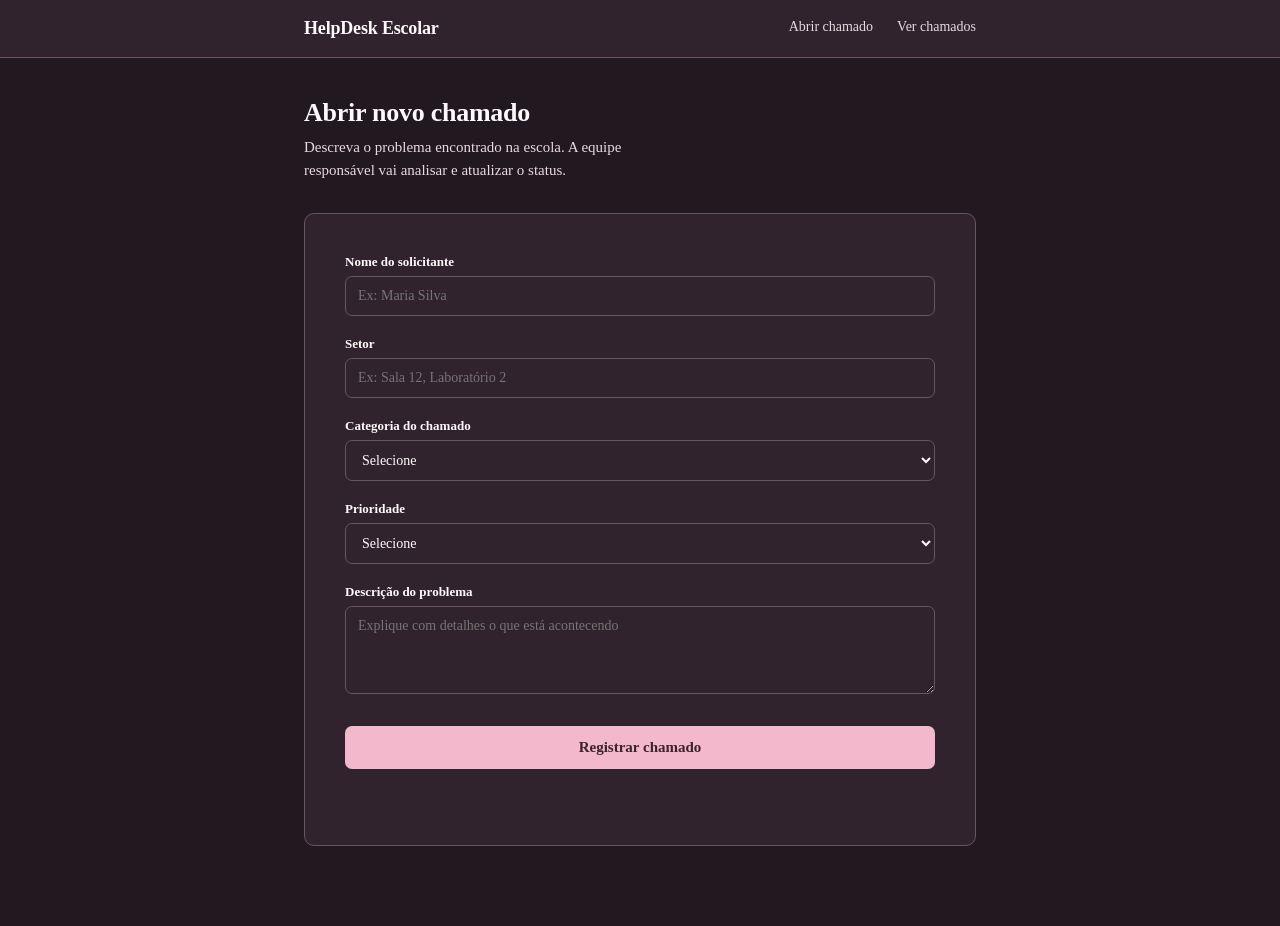
<file: index.html>
<!DOCTYPE html>
<html lang="pt-BR">
<head>
    <meta charset="UTF-8">
    <meta name="viewport" content="width=device-width, initial-scale=1.0">
    <title>HelpDesk Escolar - Abrir chamado</title>
    <link rel="stylesheet" href="style.css">
</head>
<body>
    <header class="topo">
        <div class="topo-conteudo">
            <span class="topo-marca">HelpDesk Escolar</span>
            <nav class="topo-nav">
                <a href="index.html" class="ativo">Abrir chamado</a>
                <a href="chamados.html">Ver chamados</a>
            </nav>
        </div>
    </header>

    <main class="conteudo">
        <h1>Abrir novo chamado</h1>
        <p class="subtitulo">
            Descreva o problema encontrado na escola. A equipe responsável vai analisar e atualizar o status.
        </p>

        <div class="cartao">
            <form id="form-chamado" novalidate>
                <div class="campo">
                    <label for="nome">Nome do solicitante</label>
                    <input
                        type="text"
                        name="nome"
                        id="nome"
                        placeholder="Ex: Maria Silva"
                        required
                    >
                </div>

                <div class="campo">
                    <label for="setor">Setor</label>
                    <input
                        type="text"
                        name="setor"
                        id="setor"
                        placeholder="Ex: Sala 12, Laboratório 2"
                        required
                    >
                </div>

                <div class="campo">
                    <label for="categoria">Categoria do chamado</label>
                    <select name="categoria" id="categoria" required>
                        <option value="" disabled selected>Selecione</option>
                        <option value="Computador">Computador</option>
                        <option value="Internet">Internet</option>
                        <option value="Impressora">Impressora</option>
                        <option value="Sistema">Sistema</option>
                        <option value="Outro">Outro</option>
                    </select>
                </div>

                <div class="campo">
                    <label for="prioridade">Prioridade</label>
                    <select name="prioridade" id="prioridade" required>
                        <option value="" disabled selected>Selecione</option>
                        <option value="Baixa">Baixa</option>
                        <option value="Media">Média</option>
                        <option value="Alta">Alta</option>
                    </select>
                </div>

                <div class="campo">
                    <label for="descricao">Descrição do problema</label>
                    <textarea
                        name="descricao"
                        id="descricao"
                        rows="4"
                        placeholder="Explique com detalhes o que está acontecendo"
                        required
                    ></textarea>
                </div>

                <button type="submit" class="botao-principal">Registrar chamado</button>
                <p class="mensagem-status" id="mensagem-status" role="status" aria-live="polite"></p>
            </form>
        </div>
    </main>

    <script src="Storage.js"></script>
    <script src="app.js"></script>
</body>
</html>
</file>
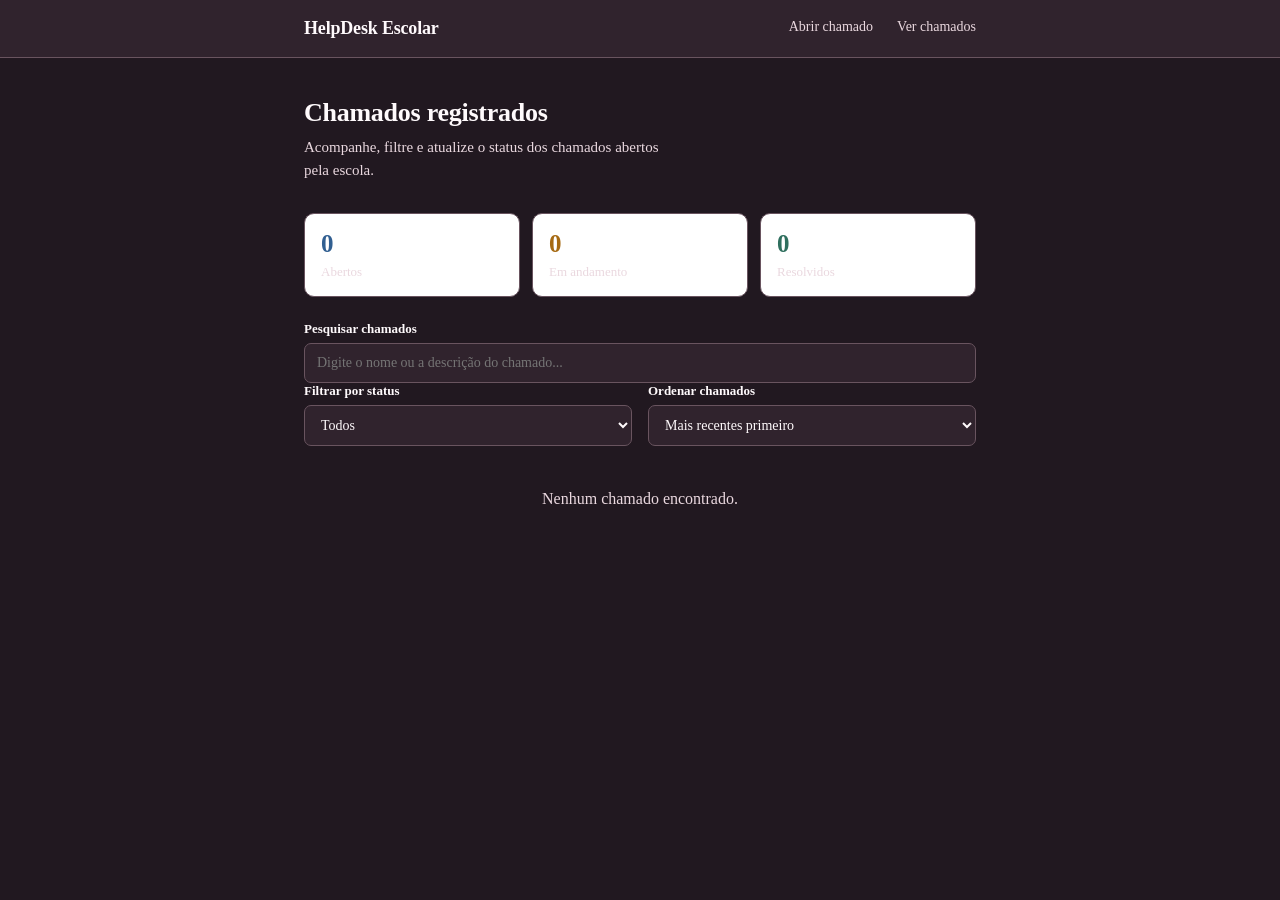
<file: chamados.html>
<!DOCTYPE html>
<html lang="pt-BR">

<head>
    <meta charset="UTF-8">
    <meta name="viewport" content="width=device-width, initial-scale=1.0">
    <title>HelpDesk Escolar - Chamados</title>
    <link rel="stylesheet" href="style.css">

    <style>
        .contadores-chamados {
            display: grid;
            grid-template-columns: repeat(3, minmax(0, 1fr));
            gap: 12px;
            margin: 24px 0;
        }

        .contador-card {
            background: #fff;
            border: 1px solid var(--linha);
            border-radius: 10px;
            padding: 16px;
        }

        .contador-card strong {
            display: block;
            font-size: 25px;
            margin-bottom: 4px;
        }

        .contador-card span {
            color: var(--tinta-sauve);
            font-size: 13px;
        }

        .contador-aberto strong {
            color: #315f91;
        }

        .contador-andamento strong {
            color: #a66a13;
        }

        .contador-resolvido strong {
            color: #2f6f5e;
        }

        .controles-lista {
            display: grid;
            grid-template-columns: repeat(2, minmax(0, 1fr));
            gap: 16px;
            margin-bottom: 24px;
        }

        .campo-filtro {
            margin-bottom: 0;
        }

        .cartao-chamado {
            background: var(--superficie);
            border: 1px solid var(--linha);
            border-radius: 10px;
            padding: 24px;
            margin-bottom: 16px;
        }

        .cartao-chamado-topo,
        .rodape-chamado {
            display: flex;
            align-items: center;
            justify-content: space-between;
            gap: 12px;
            flex-wrap: wrap;
        }

        .numero-chamado {
            font-weight: 700;
        }

        .badge-prioridade,
        .badge-status {
            display: inline-block;
            border-radius: 20px;
            padding: 5px 10px;
            font-size: 12px;
            font-weight: 600;
        }

        .prioridadealta {
            background: #fbe5e2;
            color: #a12f24;
        }

        .prioridademedia {
            background: #fff1d6;
            color: #875b14;
        }

        .prioridadebaixa {
            background: #e7f1ee;
            color: #2f6f5e;
        }

        .select-status {
            max-width: 190px;
        }

        .botao-excluir {
            border: 1px solid #b5502f;
            background: #fff;
            color: #b5502f;
            border-radius: 7px;
            padding: 10px 14px;
            cursor: pointer;
            font: inherit;
            font-size: 13px;
            font-weight: 600;
        }

        .botao-excluir:hover {
            background: #b5502f;
            color: #fff;
        }

        .mensagem-vazia {
            color: var(--tinta-sauve);
            text-align: center;
            padding: 20px 0;
        }

        @media (max-width: 560px) {

            .contadores-chamados,
            .controles-lista {
                grid-template-columns: 1fr;
            }

            .cartao-chamado {
                padding: 20px;
            }
        }
    </style>
</head>

<body>
    <header class="topo">
        <div class="topo-conteudo">
            <span class="topo-marca">HelpDesk Escolar</span>
            <nav class="topo-nav">
                <a href="index.html">Abrir chamado</a>
                <a href="chamados.html" class="ativo">Ver chamados</a>
            </nav>
        </div>
    </header>

    <main class="conteudo conteudo-larga">
        <div class="cabecalho-lista">
            <div>
                <h1>Chamados registrados</h1>
                <p class="subtitulo">
                    Acompanhe, filtre e atualize o status dos chamados abertos pela escola.
                </p>
            </div>

            <section class="contadores-chamados" aria-label="Quantidade de chamados por status">
                <div class="contador-card contador-aberto">
                    <strong id="contador-abertos">0</strong>
                    <span>Abertos</span>
                </div>
                <div class="contador-card contador-andamento">
                    <strong id="contador-andamento">0</strong>
                    <span>Em andamento</span>
                </div>
                <div class="contador-card contador-resolvido">
                    <strong id="contador-resolvidos">0</strong>
                    <span>Resolvidos</span>
                </div>
            </section>

            <div class="campo campo-filtro">
                <label for="pesquisa-chamado">Pesquisar chamados</label>

                <input type="text" id="pesquisa-chamado" placeholder="Digite o nome ou a descrição do chamado...">
            </div>

            <div class="controles-lista">
                <div class="campo campo-filtro">
                    <label for="filtro-status">Filtrar por status</label>
                    <select id="filtro-status">
                        <option value="Todos">Todos</option>
                        <option value="Aberto">Aberto</option>
                        <option value="Em andamento">Em andamento</option>
                        <option value="Resolvido">Resolvido</option>
                    </select>
                </div>

                <div class="campo campo-filtro">
                    <label for="ordenar-chamados">Ordenar chamados</label>
                    <select id="ordenar-chamados">
                        <option value="recentes">Mais recentes primeiro</option>
                        <option value="antigos">Mais antigos primeiro</option>
                        <option value="prioridade">Maior prioridade primeiro</option>
                    </select>
                </div>
            </div>

            <div id="lista-chamados" class="lista-chamados">
                <!-- Os cartões de chamado são inseridos aqui via JavaScript. -->
            </div>
        </div>

        <p id="mensagem-vazia" class="mensagem-vazia" hidden>
            Nenhum chamado encontrado para esse filtro.
        </p>
    </main>

    <script src="Storage.js"></script>
    <script src="chamados.js"></script>
</body>

</html>
</file>
<file: style.css>
:root {
    --tinta: #fffafc;
    --tinta-sauve: #ead8df;
    --linha: #69545f;
    --fundo: #211820;
    --superficie: #30232d;
    --sinal: #f3b8cc;
    --sinal-fundo: #fff0b8;
    --alerta: #ff9b9b;
    --foco: #f6df8b;
}

* {
    box-sizing: border-box;
}

body {
    margin: 0;
    font-family: 'Liberation Serif', Georgia, serif;
    background-color: var(--fundo);
    color: var(--tinta);
}

h1, .topo-marca {
    font-family: 'Liberation Serif', Georgia, serif;
}

.topo {
    background: var(--superficie);
    border-bottom: 1px solid var(--linha);
}

.topo-conteudo {
    max-width: 720px;
    margin: 0 auto;
    padding: 18px 24px;
    display: flex;
    align-items: center;
    justify-content: space-between;
}

.topo-marca {
    font-size: 18px;
    font-weight: 700;
    letter-spacing: -0.01em;
}

.topo-nav {
    display: flex;
    gap: 24px;
}

.topo-nav a {
    color: var(--tinta-sauve);
    text-decoration: none;
    font-size: 14px;
    font-weight: 500;
    border-bottom: 2px solid transparent;
    padding-bottom: 2px;
}

.topo-nav a:hover {
    color: var(--tinta);
    border-bottom-color: var(--sinal);
}

.conteudo {
    max-width: 720px;
    margin: 0 auto;
    padding: 40px 24px 80px;
}


.cartao {
    background: var(--superficie);
    border: 1px solid var(--linha);
    border-radius: 10px;
    padding: 40px;
}

h1 {
    font-size: 26px;
    font-weight: 600;
    margin: 0 0 8px;
    letter-spacing: -0.01em;
}

.subtitulo {
    margin: 0 0 32px;
    color: var(--tinta-sauve);
    font-size: 15px;
    line-height: 1.5;
    max-width: 50ch;
}

.campo {
    margin-bottom: 20px;
}

.campo-duplo {
    display: grid;
    grid-template-columns: 1fr 1fr;
    gap: 16px;
}

label {
    display: block;
    font-size: 13px;
    font-weight: 600;
    color: var(--tinta);
    margin-bottom: 6px;
}

input, select, textarea {
    width: 100%;
    padding: 11px 12px;
    border: 1px solid var(--linha);
    border-radius: 7px;
    font-size: 14px;
    font-family: inherit;
    color: var(--tinta);
    background: var(--superficie);
}

input:focus, select:focus, textarea:focus {
    outline: none;
    border-color: var(--foco);
    box-shadow: 0 0 0 3px rgba(246, 223, 139, 0.22);
}

textarea {
    resize: vertical;
}

/* Botão */

.botao-principal {
    width: 100%;
    padding: 13px;
    background: var(--sinal);
    color: #39232d;
    border: none;
    border-radius: 7px;
    font-size: 15px;
    font-weight: 600;
    font-family: inherit;
    cursor: pointer;
    margin-top: 8px;
}

.botao-principal:hover {
    background: #f8cadd;
}

.mensagem-status {
    min-height: 20px;
    margin: 16px 0 0;
    font-size: 14px;
    font-weight: 500;
}

.mensagem-status-sucesso {
    color: var(--foco);
}

.mensagem-status-erro {
    color: var(--alerta);
}

@media (max-width: 560px) {
    .cartao {
        padding: 24px;
    }
    .campo-duplo {
        grid-template-columns: 1fr;
        gap: 0;
    }
}

/* Estilo para os cards dos chamados dentro da lista */
#lista-chamados > div,
.chamado-card {
    background: var(--superficie);
    border: 1px solid var(--linha);
    border-radius: 10px;
    padding: 24px 32px;
}

/* Ajustes de tipografia e layout dentro do chamado */
#lista-chamados h2, 
#lista-chamados h3 {
    margin: 0 0 8px 0;
    font-size: 18px;
    font-weight: 600;
}

#lista-chamados p {
    margin: 0 0 12px 0;
    color: var(--tinta-sauve);
    line-height: 1.5;
}

.chamado-info {
    display: flex;
    gap: 16px;
    font-size: 14px;
    font-weight: 500;
}
.botao-editar {
    border: 1px solid var(--sinal);
    background: var(--superficie);
    color: var(--sinal);
    border-radius: 7px;
    padding: 10px 14px;
    cursor: pointer;
    font: inherit;
    font-size: 13px;
    font-weight: 600;
}

.botao-editar:hover {
    background: var(--sinal);
    color: #39232d;
}

.botao-excluir,
.botao-editar {
    margin-top: 8px;
}
</file>
